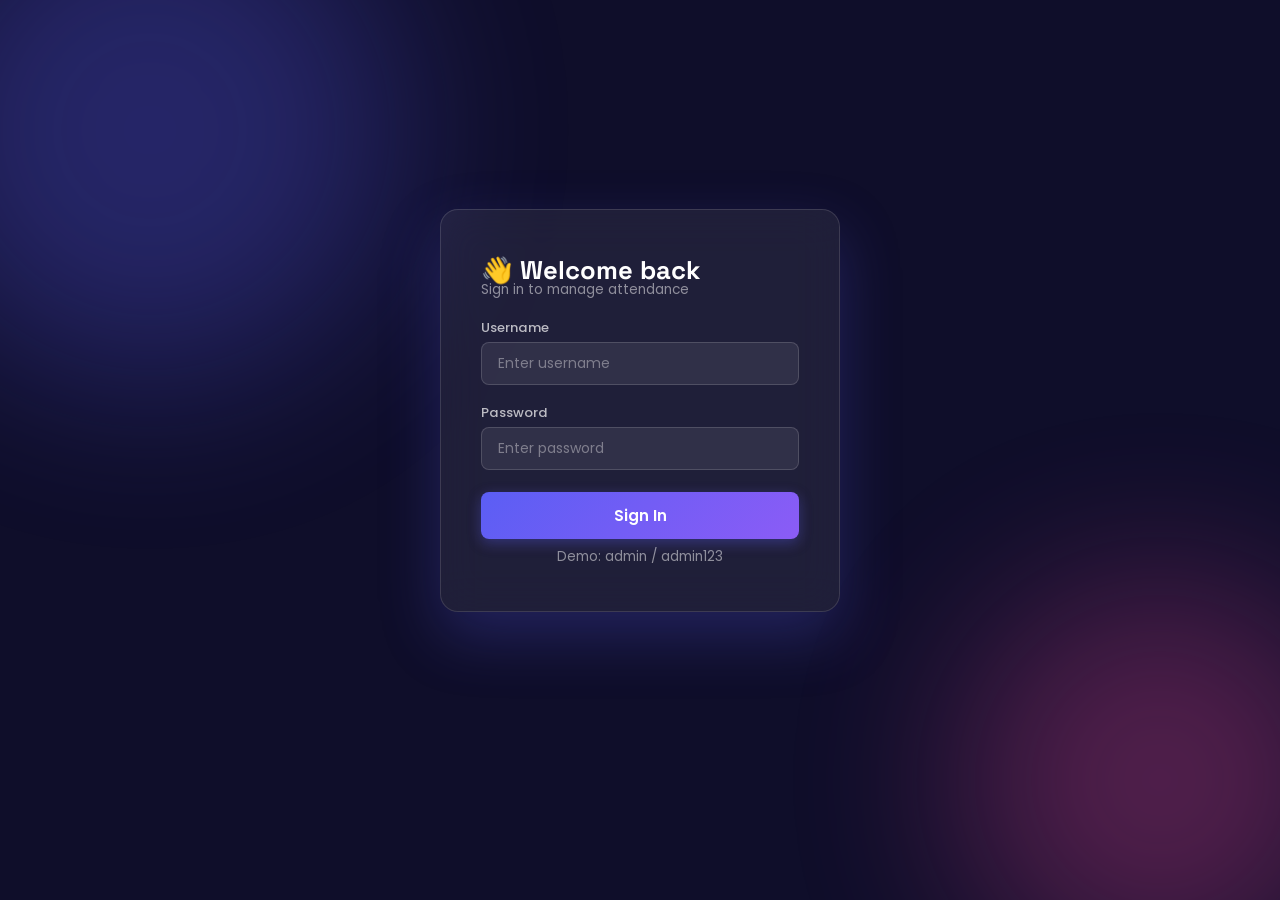
<file: login.html>
<!DOCTYPE html>
<html lang="en">
<head>
    <meta charset="UTF-8">
    <meta name="viewport" content="width=device-width, initial-scale=1.0">
    <title>Login – Attendance Manager</title>
    <link href="https://fonts.googleapis.com/css2?family=Poppins:wght@300;400;500;600;700&family=Space+Grotesk:wght@400;500;700&display=swap" rel="stylesheet">
    <link rel="stylesheet" href="style.css">
    <style>
        body { justify-content: center; }
        .login-card {
            background: rgba(255,255,255,0.07);
            backdrop-filter: blur(20px);
            -webkit-backdrop-filter: blur(20px);
            border: 1px solid rgba(255,255,255,0.13);
            border-radius: 18px;
            padding: 44px 40px;
            width: min(90%, 400px);
            box-shadow: 0 24px 60px rgba(91,94,244,0.25);
            display: flex;
            flex-direction: column;
            gap: 18px;
            animation: fadeUp 0.5s ease both;
        }
        @keyframes fadeUp {
            from { opacity: 0; transform: translateY(28px); }
            to   { opacity: 1; transform: translateY(0); }
        }
        .login-card h2 {
            font-family: 'Space Grotesk', sans-serif;
            font-size: 1.6rem;
            color: #fff;
            margin-bottom: 4px;
        }
        .login-card p {
            color: rgba(255,255,255,0.50);
            font-size: 0.85rem;
            margin-top: -10px;
        }
        .login-card label {
            color: rgba(255,255,255,0.70);
            font-size: 0.82rem;
            font-weight: 500;
            margin-bottom: 4px;
            display: block;
        }
        .login-card input {
            width: 100%;
            margin: 0;
        }
        .login-card button {
            width: 100%;
            padding: 12px;
            font-size: 0.95rem;
            margin-top: 4px;
        }
        .login-error {
            color: #fb7185;
            font-size: 0.82rem;
            display: none;
            background: rgba(244,63,94,0.12);
            padding: 8px 14px;
            border-radius: 8px;
            border: 1px solid rgba(244,63,94,0.25);
        }
        .login-hint {
            text-align: center;
            color: rgba(255,255,255,0.35);
            font-size: 0.75rem;
        }
    </style>
</head>
<body>
    <div class="login-card">
        <div>
            <h2>👋 Welcome back</h2>
            <p>Sign in to manage attendance</p>
        </div>
        <div>
            <label>Username</label>
            <input type="text" id="loginUser" placeholder="Enter username" autocomplete="username">
        </div>
        <div>
            <label>Password</label>
            <input type="password" id="loginPass" placeholder="Enter password" autocomplete="current-password"
                onkeydown="if(event.key==='Enter') doLogin()">
        </div>
        <div class="login-error" id="loginError">❌ Wrong username or password</div>
        <button onclick="doLogin()">Sign In</button>
        <p class="login-hint">Demo: admin / admin123</p>
    </div>
    <script>
        if (localStorage.getItem("ams_session") === "true") {
            window.location.href = "index.html";
        }
        const VALID_USER = "admin";
        const VALID_PASS = "admin123";

        function doLogin() {
            const user = document.getElementById("loginUser").value.trim();
            const pass = document.getElementById("loginPass").value;
            const err  = document.getElementById("loginError");

            if (user === VALID_USER && pass === VALID_PASS) {
                // Save session flag in localStorage
                localStorage.setItem("ams_session", "true");
                window.location.href = "index.html";
            } else {
                err.style.display = "block";
                // Shake animation on wrong credentials
                document.querySelector(".login-card").style.animation = "none";
            }
        }
    </script>
</body>
</html>
</file>
<file: style.css>
@import url('https://fonts.googleapis.com/css2?family=Poppins:wght@300;400;500;600;700&family=Space+Grotesk:wght@400;500;700&display=swap');

:root {
    --indigo:       #5b5ef4;
    --violet:       #8b5cf6;
    --pink:         #ec4899;
    --green:        #10b981;
    --red:          #f43f5e;
    --yellow:       #f59e0b;
    --surface:      rgba(255,255,255,0.06);
    --border:       rgba(255,255,255,0.12);
    --text:         rgba(255,255,255,0.90);
    --text-muted:   rgba(255,255,255,0.50);
    --radius:       14px;
    --radius-sm:    8px;
    --shadow:       0 20px 50px rgba(91,94,244,0.20);
}

*, *::before, *::after {
    margin: 0;
    padding: 0;
    box-sizing: border-box;
}

body {
    font-family: 'Poppins', sans-serif;
    background: #0f0e2a;
    min-height: 100vh;
    display: flex;
    flex-direction: column;
    align-items: center;
    padding-bottom: 80px;
    overflow-x: hidden;
    position: relative;
}

body::before, body::after {
    content: '';
    position: fixed;
    border-radius: 50%;
    filter: blur(90px);
    opacity: 0.30;
    pointer-events: none;
    z-index: 0;
}
body::before {
    width: 500px; height: 500px;
    background: var(--indigo);
    top: -120px; left: -100px;
}
body::after {
    width: 400px; height: 400px;
    background: var(--pink);
    bottom: -80px; right: -80px;
}
body > * { position: relative; z-index: 1; }

@media print {
    nav, .container, .charts-grid, .section-header input,
    .filter-group, #sortBtn, td:last-child { display: none !important; }
    body { background: white; color: black; }
    table { box-shadow: none; border: 1px solid #ccc; }
    th { background: #667eea !important; -webkit-print-color-adjust: exact; }
}

.navbar {
    width: 100%;
    display: flex;
    justify-content: space-between;
    align-items: center;
    padding: 14px 32px;
    background: rgba(255,255,255,0.04);
    border-bottom: 1px solid var(--border);
    backdrop-filter: blur(12px);
    -webkit-backdrop-filter: blur(12px);
    position: sticky;
    top: 0;
    z-index: 100;
}

.nav-brand {
    font-family: 'Space Grotesk', sans-serif;
    font-weight: 700;
    font-size: 1.1rem;
    color: #fff;
    letter-spacing: -0.3px;
}

.nav-right {
    display: flex;
    align-items: center;
    gap: 14px;
}

.nav-user {
    color: var(--text-muted);
    font-size: 0.85rem;
}

.btn-logout {
    padding: 7px 16px !important;
    font-size: 0.8rem !important;
    background: rgba(244,63,94,0.18) !important;
    border: 1px solid rgba(244,63,94,0.30) !important;
    box-shadow: none !important;
    color: #fb7185 !important;
}
.btn-logout:hover {
    background: rgba(244,63,94,0.30) !important;
    transform: none !important;
}

h1 {
    font-family: 'Space Grotesk', sans-serif;
    font-size: clamp(1.5rem, 4vw, 2.2rem);
    font-weight: 700;
    color: #fff;
    margin: 36px 0 20px;
    text-align: center;
    letter-spacing: -0.5px;
}

h1 span {
    background: linear-gradient(90deg, #a5b4fc, #f9a8d4);
    -webkit-background-clip: text;
    -webkit-text-fill-color: transparent;
    background-clip: text;
}

.stats-grid {
    display: grid;
    grid-template-columns: repeat(4, 1fr);
    gap: 16px;
    width: min(92%, 900px);
    margin-bottom: 24px;
}

.stat-card {
    background: var(--surface);
    border: 1px solid var(--border);
    border-radius: var(--radius);
    padding: 20px 22px;
    display: flex;
    flex-direction: column;
    gap: 6px;
    backdrop-filter: blur(14px);
    -webkit-backdrop-filter: blur(14px);
    transition: transform 0.2s;
}
.stat-card:hover { transform: translateY(-3px); }

.stat-label {
    color: var(--text-muted);
    font-size: 0.75rem;
    font-weight: 500;
    text-transform: uppercase;
    letter-spacing: 0.6px;
}

.stat-value {
    font-family: 'Space Grotesk', sans-serif;
    font-size: 2rem;
    font-weight: 700;
    color: #fff;
}
.stat-value.green  { color: #34d399; }
.stat-value.red    { color: #fb7185; }
.stat-value.yellow { color: #fbbf24; }

.container {
    background: var(--surface);
    backdrop-filter: blur(18px);
    -webkit-backdrop-filter: blur(18px);
    border: 1px solid var(--border);
    padding: 22px 26px;
    border-radius: var(--radius);
    box-shadow: var(--shadow);
    margin-bottom: 24px;
    width: min(92%, 900px);
    display: flex;
    flex-direction: column;
    gap: 14px;
}

.control-row {
    display: flex;
    flex-wrap: wrap;
    gap: 10px;
    align-items: center;
}

input[type="text"],
input[type="date"],
input[type="password"] {
    padding: 10px 16px;
    border-radius: var(--radius-sm);
    border: 1.5px solid rgba(255,255,255,0.15);
    background: rgba(255,255,255,0.08);
    color: #fff;
    font-family: 'Poppins', sans-serif;
    font-size: 0.875rem;
    outline: none;
    transition: border-color 0.25s, box-shadow 0.25s;
    min-width: 160px;
    flex: 1;
}
input::placeholder { color: rgba(255,255,255,0.38); }
input:focus {
    border-color: var(--indigo);
    box-shadow: 0 0 0 3px rgba(91,94,244,0.28);
}

button {
    padding: 10px 18px;
    border: none;
    border-radius: var(--radius-sm);
    font-family: 'Poppins', sans-serif;
    font-size: 0.82rem;
    font-weight: 600;
    cursor: pointer;
    transition: transform 0.18s, box-shadow 0.18s, filter 0.18s;
    background: linear-gradient(135deg, var(--indigo), var(--violet));
    color: #fff;
    box-shadow: 0 4px 14px rgba(91,94,244,0.35);
    white-space: nowrap;
}
button:hover {
    transform: translateY(-2px);
    filter: brightness(1.1);
    box-shadow: 0 8px 20px rgba(91,94,244,0.45);
}
button:active { transform: translateY(0) scale(0.97); }

button.secondary {
    background: rgba(255,255,255,0.08);
    border: 1.5px solid rgba(255,255,255,0.18);
    box-shadow: none;
    color: rgba(255,255,255,0.80);
}
button.secondary:hover {
    background: rgba(255,255,255,0.15);
    box-shadow: none;
    filter: none;
    transform: translateY(-1px);
}

button.danger {
    background: linear-gradient(135deg, #f43f5e, #e11d48);
    box-shadow: 0 4px 14px rgba(244,63,94,0.30);
}

.filter-group {
    display: flex;
    gap: 4px;
    background: rgba(255,255,255,0.06);
    border: 1px solid var(--border);
    border-radius: var(--radius-sm);
    padding: 4px;
}

.filter-btn {
    background: transparent;
    box-shadow: none;
    color: var(--text-muted);
    padding: 6px 14px;
    font-size: 0.78rem;
    border-radius: 6px;
}
.filter-btn:hover {
    background: rgba(255,255,255,0.10);
    transform: none;
    box-shadow: none;
    filter: none;
    color: #fff;
}
.filter-btn.active {
    background: linear-gradient(135deg, var(--indigo), var(--violet));
    color: #fff;
    box-shadow: 0 2px 10px rgba(91,94,244,0.40);
}

.table-wrapper {
    width: min(92%, 900px);
    border-radius: var(--radius);
    overflow: hidden;
    box-shadow: var(--shadow);
    margin-bottom: 28px;
}

table {
    width: 100%;
    border-collapse: collapse;
    background: rgba(255,255,255,0.04);
    backdrop-filter: blur(16px);
    -webkit-backdrop-filter: blur(16px);
    border: 1px solid var(--border);
}

thead tr {
    background: linear-gradient(90deg, var(--indigo), var(--violet));
}

th {
    color: #fff;
    padding: 13px 14px;
    font-family: 'Space Grotesk', sans-serif;
    font-size: 0.78rem;
    font-weight: 700;
    text-transform: uppercase;
    letter-spacing: 0.7px;
    text-align: center;
}

td {
    padding: 12px 14px;
    text-align: center;
    color: var(--text);
    font-size: 0.855rem;
    border-bottom: 1px solid rgba(255,255,255,0.05);
}

tr:last-child td { border-bottom: none; }
tbody tr:nth-child(even) { background: rgba(255,255,255,0.025); }
tbody tr:hover { background: rgba(91,94,244,0.12); transition: background 0.2s; }

tbody tr.low-attendance { background: rgba(245,158,11,0.08); }
tbody tr.low-attendance:hover { background: rgba(245,158,11,0.15); }

td button {
    padding: 5px 11px;
    font-size: 0.73rem;
    margin: 2px;
    border-radius: 6px;
}

.badge {
    display: inline-block;
    font-weight: 600;
    font-size: 0.76rem;
    padding: 3px 12px;
    border-radius: 20px;
}
.badge-present {
    background: rgba(16,185,129,0.16);
    color: #34d399;
    border: 1px solid rgba(52,211,153,0.28);
}
.badge-absent {
    background: rgba(244,63,94,0.16);
    color: #fb7185;
    border: 1px solid rgba(251,113,133,0.28);
}
.badge-unmarked {
    background: rgba(255,255,255,0.07);
    color: rgba(255,255,255,0.45);
    border: 1px solid rgba(255,255,255,0.12);
}

.section-header {
    width: min(92%, 900px);
    display: flex;
    justify-content: space-between;
    align-items: center;
    margin-bottom: 14px;
    flex-wrap: wrap;
    gap: 10px;
}

.section-header h2 {
    font-family: 'Space Grotesk', sans-serif;
    color: rgba(255,255,255,0.80);
    font-size: 1.05rem;
    font-weight: 600;
}

.section-header input {
    min-width: auto;
    flex: none;
    width: 170px;
}

.charts-grid {
    display: grid;
    grid-template-columns: 1fr 1fr;
    gap: 20px;
    width: min(92%, 900px);
    margin-bottom: 20px;
}

.chart-card {
    background: var(--surface);
    border: 1px solid var(--border);
    border-radius: var(--radius);
    padding: 24px;
    backdrop-filter: blur(14px);
    -webkit-backdrop-filter: blur(14px);
}

.chart-card h3 {
    font-family: 'Space Grotesk', sans-serif;
    color: rgba(255,255,255,0.75);
    font-size: 0.88rem;
    font-weight: 600;
    margin-bottom: 16px;
    text-transform: uppercase;
    letter-spacing: 0.5px;
}

#toast {
    position: fixed;
    bottom: 28px;
    right: 28px;
    background: rgba(91,94,244,0.92);
    color: #fff;
    padding: 12px 22px;
    border-radius: var(--radius-sm);
    font-size: 0.85rem;
    font-weight: 500;
    box-shadow: 0 8px 24px rgba(0,0,0,0.3);
    z-index: 999;
    opacity: 0;
    transform: translateY(12px);
    transition: all 0.3s ease;
    pointer-events: none;
}
#toast.show {
    opacity: 1;
    transform: translateY(0);
}

@media (max-width: 680px) {
    .stats-grid { grid-template-columns: repeat(2, 1fr); }
    .charts-grid { grid-template-columns: 1fr; }
    .navbar { padding: 12px 16px; }
    .control-row { flex-direction: column; align-items: stretch; }
    .filter-group { width: 100%; justify-content: space-between; }
    input[type="text"], input[type="date"] { min-width: unset; width: 100%; }
    button { width: 100%; }
    .filter-btn { flex: 1; }
    .section-header { flex-direction: column; align-items: flex-start; }
    td button { padding: 5px 8px; font-size: 0.68rem; }
}

::-webkit-scrollbar { width: 5px; }
::-webkit-scrollbar-track { background: transparent; }
::-webkit-scrollbar-thumb {
    background: rgba(255,255,255,0.15);
    border-radius: 10px;
}
</file>
